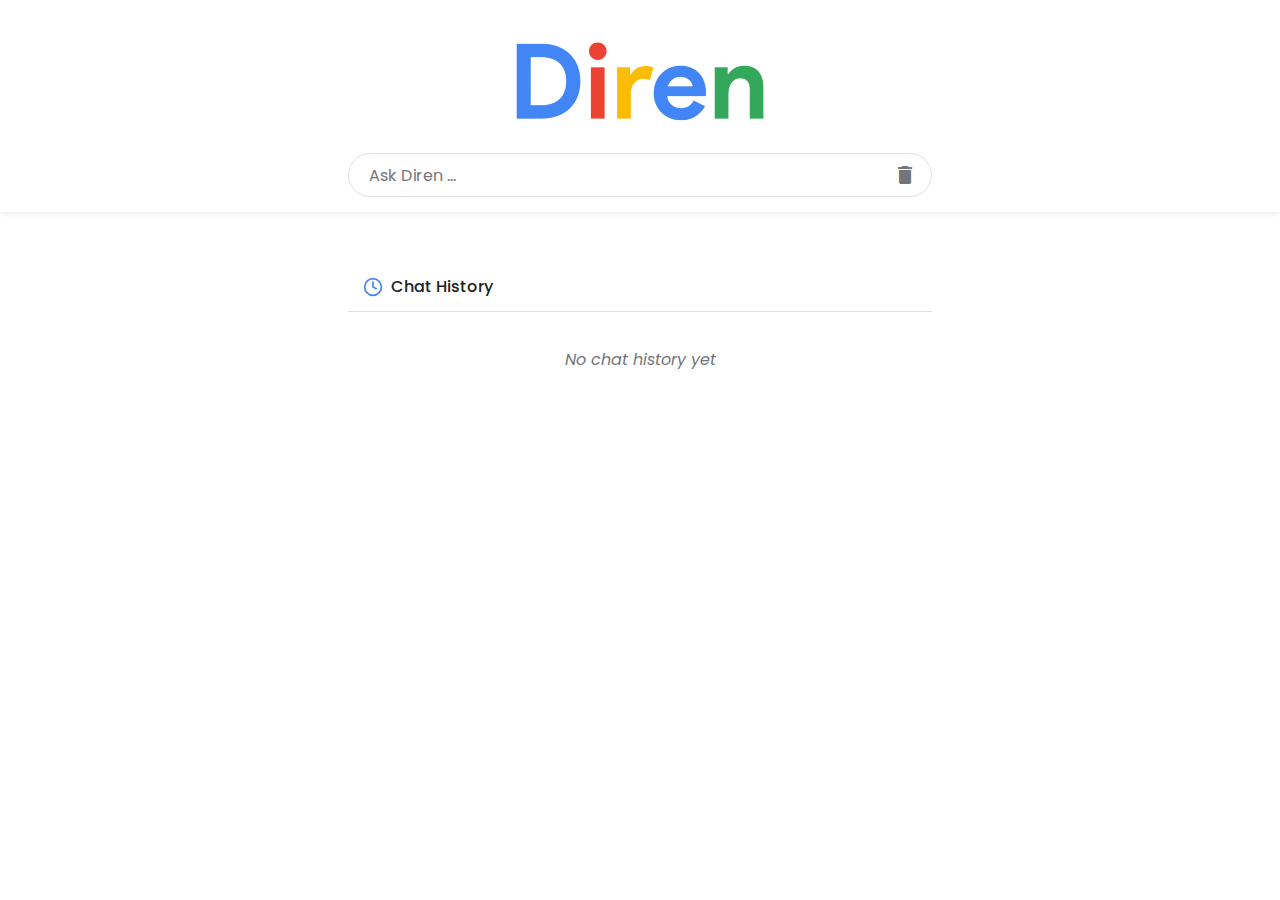
<file: index.html>
<!DOCTYPE html>
<html lang="en">
<head>
  <title>Diren AI Search</title>

  <meta charset="UTF-8">
  <meta name="viewport" content="width=device-width, initial-scale=1.0">
  <link rel="preconnect" href="https://fonts.gstatic.com">
  <link href="https://fonts.googleapis.com/css2?family=Poppins:wght@500&display=swap" rel="stylesheet">
  <link href="https://fonts.googleapis.com/icon?family=Material+Icons" rel="stylesheet">
  
  <link rel="stylesheet" href="test.css">
  <script src="test.js" defer></script>
</head>
<body>
  <div class="search-container">
    <div class="search-box">
      <img src="Diren-3-18-2025.png" alt="Google Logo" class="logo">
      <div class="search-input-container">
        <input type="text" id="search-input" placeholder="Ask Diren ...">
        <span class="material-icons trash-icon" id="clear-history">delete</span>
      </div>
    </div>
  </div>
  
  <div id="results-container">
    <!-- Current result will appear here -->
  </div>
  
  <!-- Chat History Section (below results) -->
  <div class="chat-history-section">
    <div class="history-header">
      <h3>
        <svg xmlns="http://www.w3.org/2000/svg" width="20" height="20" viewBox="0 0 24 24" fill="none" stroke="#4285F4" stroke-width="2" stroke-linecap="round" stroke-linejoin="round" class="history-icon">
          <circle cx="12" cy="12" r="10"></circle>
          <polyline points="12 6 12 12 16 14"></polyline>
        </svg>
        Chat History
      </h3>
    </div>
    <div id="history-container">
      <!-- History items will be added here -->
    </div>
  </div>
</body>
</html>
</file>
<file: test.css>
* {
  margin: 0;
  padding: 0;
  box-sizing: border-box;
  font-family: 'Poppins', Arial, sans-serif;
}

body {
  background-color: #fff;
  min-height: 100vh;
  max-width: 100vw;
  overflow-x: hidden;
  display: flex;
  flex-direction: column;
}

.search-container {
  display: flex;
  flex-direction: column;
  align-items: center;
  padding-top: 30px;
  width: 100%;
  position: sticky;
  top: 0;
  background-color: #fff;
  z-index: 10;
  padding-bottom: 15px;
  box-shadow: 0 1px 6px rgba(32, 33, 36, 0.1);
}

.search-box {
  display: flex;
  flex-direction: column;
  align-items: center;
  width: 90%;
  max-width: 584px;
}

.logo {
  height: auto;
  max-width: 272px;
  width: 70%;
  margin-bottom: 20px;
}

.search-input-container {
  position: relative;
  width: 100%;
}

#search-input {
  width: 100%;
  height: 44px;
  background-color: white;
  border: 1px solid #dfe1e5;
  border-radius: 24px;
  box-shadow: none;
  font-size: 16px;
  padding: 0 45px 0 20px;
  outline: none;
  transition: box-shadow 0.3s;
}

#search-input:focus {
  box-shadow: 0 1px 6px rgba(32, 33, 36, 0.28);
  border-color: rgba(223, 225, 229, 0);
}

.trash-icon {
  position: absolute;
  right: 15px;
  top: 50%;
  transform: translateY(-50%);
  color: #70757a;
  cursor: pointer;
  transition: color 0.2s;
}

.trash-icon:hover {
  color: #1a73e8;
}

.content-container {
  flex: 1;
  overflow-y: auto;
  padding: 0 5%;
  max-height: calc(100vh - 150px);
  margin: 0 auto;
  width: 100%;
  max-width: 652px;
}

#results-container {
  width: 90%;
  max-width: 584px;
  margin: 20px auto;
}

.chat-history-section {
  width: 90%;
  max-width: 584px;
  margin: 0 auto;
  background: #fff;
  border: none;
  border-radius: 0;
  display: flex;
  flex-direction: column;
  z-index: 1000;
  box-shadow: none;
  margin-top: 10px;
  overflow-y: auto;
  position: relative;
  max-height: 400px;
}

.history-header {
  padding: 12px 15px;
  border-bottom: 1px solid #e0e0e0;
  background-color: transparent;
  border-top-left-radius: 0;
  border-top-right-radius: 0;
}

.history-header h3 {
  margin: 0;
  color: #202124;
  font-size: 16px;
  font-weight: 500;
  display: flex;
  align-items: center;
}

.history-icon {
  margin-right: 8px;
  vertical-align: middle;
  color: #4285F4;
}

#history-container {
  flex: 1;
  overflow-y: auto;
  padding: 15px;
}

.history-item {
  margin-bottom: 20px;
  padding: 15px;
  background: #f8f9fa;
  border-radius: 8px;
  box-shadow: 0 1px 3px rgba(0,0,0,0.1);
}

.history-query {
  font-weight: 500;
  color: #4285F4;
  margin-bottom: 10px;
}

.history-response {
  color: #333;
  font-size: 14px;
  line-height: 1.5;
}

.history-response p {
  margin: 0 0 10px 0;
}

.history-response p:last-child {
  margin-bottom: 0;
}

.result-item {
  margin-bottom: 25px;
}

.result-title {
  color: #1a0dab;
  font-size: 18px;
  font-weight: 400;
  text-decoration: none;
  display: block;
  margin-bottom: 4px;
  line-height: 1.3;
}

.result-title:hover {
  text-decoration: underline;
}

.result-url {
  color: #006621;
  font-size: 14px;
  margin-bottom: 5px;
  display: block;
}

.result-snippet {
  color: #4d5156;
  font-size: 14px;
  line-height: 1.57;
}

.search-stats {
  color: #70757a;
  font-size: 14px;
  margin-bottom: 15px;
}

.loading {
  text-align: center;
  padding: 20px;
  color: #70757a;
  display: flex;
  justify-content: center;
  align-items: center;
}

.loading::after {
  content: '';
  display: none;
}

@keyframes dots-wave {
  0%, 100% { transform: translateY(0); }
  50% { transform: translateY(-5px); }
}

.loading-dot {
  display: inline-block;
  width: 6px;
  height: 6px;
  border-radius: 50%;
  background-color: #70757a;
  margin: 0 3px;
  animation: dots-wave 1.2s infinite;
}

.loading-dot:nth-child(2) {
  animation-delay: 0.2s;
}

.loading-dot:nth-child(3) {
  animation-delay: 0.4s;
}

.error {
  background-color: #f8d7da;
  color: #721c24;
  padding: 15px;
  border-radius: 4px;
  margin-top: 20px;
  line-height: 1.5;
}

.error ol {
  margin-left: 20px;
  margin-top: 10px;
}

.error a {
  color: #0366d6;
}

.no-results {
  text-align: center;
  padding: 20px;
  color: #70757a;
}

.gemini-response {
  background-color: #f0f0f0;
  border-radius: 8px;
  padding: 20px;
  margin-bottom: 15px;
  line-height: 1.6;
  color: #202124;
  box-shadow: 0 1px 3px rgba(32, 33, 36, 0.1);
}

.gemini-response p {
  margin-bottom: 16px;
  position: relative;
}

.gemini-response p:last-child {
  margin-bottom: 0;
}

/* Typewriter effect styles */
.typing {
  display: inline;
  position: relative;
  white-space: pre-wrap;
}

.typing::after {
  content: '|';
  position: absolute;
  right: -4px;
  color: #4285F4;
  animation: blink 0.7s infinite;
}

@keyframes blink {
  0%, 100% { opacity: 1; }
  50% { opacity: 0; }
}

.gemini-attribution {
  text-align: right;
  font-size: 12px;
  color: #70757a;
  margin-top: 10px;
  font-style: italic;
}

.hidden {
  display: none;
}

.fade-out {
  opacity: 0;
}

/* Responsive styles */
@media (max-width: 768px) {
  .search-container {
    padding-top: 20px;
  }
  
  .logo {
    width: 60%;
    max-width: 200px;
  }
  
  #search-input {
    padding: 12px 40px 12px 15px;
    font-size: 14px;
  }
  
  .gemini-response {
    padding: 15px;
  }
  
  .history-response {
    padding: 12px;
  }
  
  .content-container {
    max-height: calc(100vh - 120px);
  }

  .chat-history-section {
    width: 95%;
  }
}

@media (max-width: 480px) {
  .search-container {
    padding-top: 15px;
  }
  
  .logo {
    width: 50%;
    max-width: 150px;
  }
  
  #search-input {
    padding: 10px 70px 10px 12px;
    font-size: 14px;
  }
  
  .search-icon {
    right: 40px;
  }
  
  .gemini-response, .history-response {
    padding: 12px;
    font-size: 14px;
  }
  
  .search-stats {
    font-size: 12px;
  }
  
  .content-container {
    max-height: calc(100vh - 100px);
  }
}

.toast {
  position: fixed;
  bottom: 30px;
  left: 50%;
  transform: translateX(-50%) translateY(100px);
  background-color: #333;
  color: #fff;
  padding: 12px 24px;
  border-radius: 4px;
  font-size: 14px;
  z-index: 1000;
  opacity: 0;
  transition: transform 0.3s, opacity 0.3s;
  box-shadow: 0 3px 6px rgba(0,0,0,0.16), 0 3px 6px rgba(0,0,0,0.23);
}

.toast.show {
  opacity: 1;
  transform: translateX(-50%) translateY(0);
}

.no-history {
  color: #70757a;
  text-align: center;
  padding: 20px;
  font-style: italic;
}

/* Remove black clock icon styles */
body > svg {
  display: none !important;
}

/* Hide any remaining clock icon */
.clock-icon, 
[class*="clock"],
svg:not(.history-icon, .search-icon) {
  display: none !important;
}
</file>
